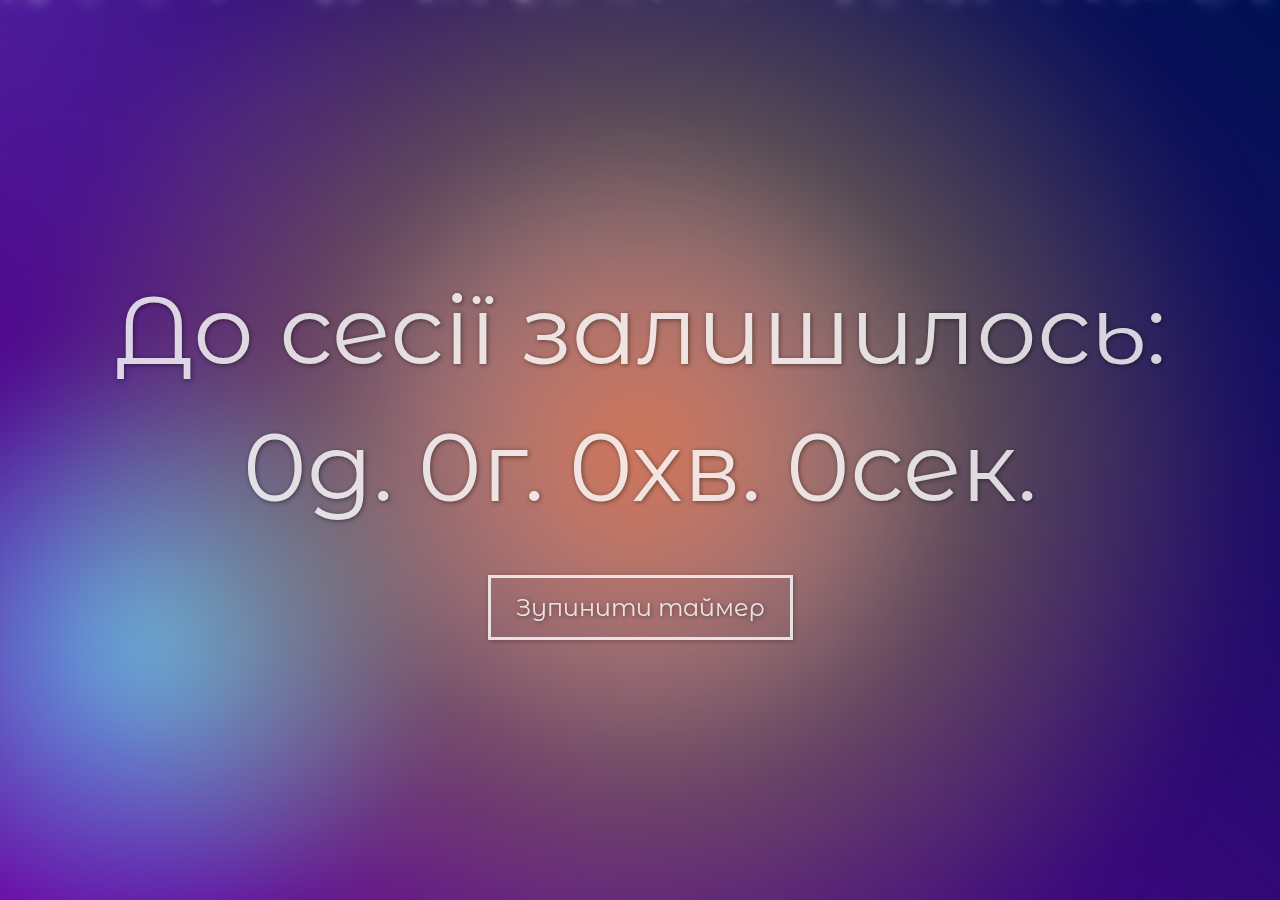
<file: index.html>
<!DOCTYPE html>
<html lang="en">
  <head>
    <meta charset="UTF-8" />
    <title>Waiting to the best day</title>
    <link rel="preconnect" href="https://fonts.googleapis.com">
    <link rel="preconnect" href="https://fonts.gstatic.com" crossorigin>
    <link href="https://fonts.googleapis.com/css2?family=Montserrat+Alternates:wght@600&display=swap" rel="stylesheet">
	<link rel="stylesheet" href="style.css">
	<link rel="icon" type="image/x-icon" href="favicon.ico">
  </head>
  <body>
	  <div class="text-container">
		  <p id="text-title">До сесії залишилось:</p>
	<p id="timer"></p>
	<button class="button" onclick="surprize()">Зупинити таймер</button>
  </div>
  
  
  <div id="snow" data-count="100" ></div>
  <div class="gradient-bg">
	  <div class="gradients-container">
		  <div class="g1"></div>
		  <div class="g2"></div>
		  <div class="g3"></div>
		  <div class="g4"></div>
		  <div class="g5"></div>
		  <div class="interactive"></div>
		</div>
	</div>
    <script src="main.js"></script>
	<script src="pure-snow.js" defer></script>
  </body>
</html>

<!--
01000010 01100001 01110011 01100101 00110110 00110100 00111010 00100000 01100001 01000111 01010110 00110100 01001111 01101001 01000001 00110010 01001111 01000100 01100011 00110000 01001110 01111010 01010001 00110011 01001101 01000100 01100011 01111010 01001101 00110010 01000101 01111001 01011010 01101010 01001010 01101101 01001110 01111010 01100011 00110011 01001110 01111010 01100011 00110011 01001101 01101101 01010101 00110011 01001111 01010100 01011010 01101101 01001110 01111010 01010101 00110011 01001110 01000100 01100011 00110001 01001110 01101010 01001001 00110010 01001110 01010100 01001010 01101100 01001110 01101010 01001101 00110010 01011010 01101010 01011010 01101011 01001101 01101101 01011001 00110011 01001110 01111010 01011001 01111000 01001110 01111010 01010001 00110010 01001101 01111010 01011001 00110100 01001101 00110010 01011001 00110011 01001110 01101010 01001110 01101011 01001110 01101010 01010001 00110001 01001101 01010100 01100011 00110011 01001101 01111010 01010001 00110011 01001110 01111010 01001101 00110101 01001110 01010100 01100011 00110010 01001110 01111010 01010101 00110100 01001110 01101010 01001101 00110001 01001101 01010001 00111101 00111101
-->
</file>
<file: style.css>
.titanic {
  float: none; 
  /* :) */
}

html, body {
  font-family: "Montserrat Alternates", sans-serif;
  margin: 0;
  padding: 0;
  overflow: hidden;
  overflow-x:hidden;
  width: 100vw;
  height: 100vh;
  position: relative
}

.button {
  display: inline-block;
  padding: 15px 25px;
  font-family: "Montserrat Alternates", sans-serif;
  font-size: 24px;
  cursor: pointer;
  text-align: center;
  text-decoration: none;
  outline: none;
  color: white;
  background-color: transparent;
  border: white solid;
  text-align: center;
  margin-top: 40px;
  box-shadow: 1px 1px 5px rgba(0, 0, 0, 0.337);
  text-shadow: 1px 1px 5px rgba(0, 0, 0, 0.564);
}

.button:hover {
  background-color: rgba(255, 255, 255, 0.2705882353);
}

.button:active {
  background-color: rgba(255, 255, 255, 0.662745098);
  transform: scale(97%, 97%);
}

p {
  margin: 10px;
}

.text-container {
  z-index: 100;
  width: 100vw;
  height: 100vh;
  display: flex;
  flex-direction: column;
  position: absolute;
  top: 0;
  left: 0;
  justify-content: center;
  align-items: center;
  text-align: center;
  font-size: 96px;
  color: white;
  opacity: 0.8;
  user-select: none;
  text-shadow: 1px 1px 5px rgba(0, 0, 0, 0.564);
}

:root {
  --color-bg1: rgb(108, 0, 162);
  --color-bg2: rgb(0, 17, 82);
  --color1: 18, 113, 255;
  --color2: 221, 74, 255;
  --color3: 100, 220, 255;
  --color4: 200, 50, 50;
  --color5: 180, 180, 50;
  --color-interactive: 140, 100, 255;
  --circle-size: 80%;
  --blending: hard-light;
}

@keyframes moveInCircle {
  0% {
    transform: rotate(0deg);
  }
  50% {
    transform: rotate(180deg);
  }
  100% {
    transform: rotate(360deg);
  }
}
@keyframes moveVertical {
  0% {
    transform: translateY(-50%);
  }
  50% {
    transform: translateY(50%);
  }
  100% {
    transform: translateY(-50%);
  }
}
@keyframes moveHorizontal {
  0% {
    transform: translateX(-50%) translateY(-10%);
  }
  50% {
    transform: translateX(50%) translateY(10%);
  }
  100% {
    transform: translateX(-50%) translateY(-10%);
  }
}
.gradient-bg {
  width: 100vw;
  height: 100vh;
  position: relative;
  overflow: hidden;
  background: linear-gradient(40deg, var(--color-bg1), var(--color-bg2));
  top: 0;
  left: 0;
}
.gradient-bg svg {
  display: none;
}
.gradient-bg .gradients-container {
  filter: url(#goo) blur(40px);
  width: 100%;
  height: 100%;
}
.gradient-bg .g1 {
  position: absolute;
  background: radial-gradient(circle at center, rgba(var(--color1), 0.8) 0, rgba(var(--color1), 0) 50%) no-repeat;
  mix-blend-mode: var(--blending);
  width: var(--circle-size);
  height: var(--circle-size);
  top: calc(50% - var(--circle-size) / 2);
  left: calc(50% - var(--circle-size) / 2);
  transform-origin: center center;
  animation: moveVertical 30s ease infinite;
  opacity: 1;
}
.gradient-bg .g2 {
  position: absolute;
  background: radial-gradient(circle at center, rgba(var(--color2), 0.8) 0, rgba(var(--color2), 0) 50%) no-repeat;
  mix-blend-mode: var(--blending);
  width: var(--circle-size);
  height: var(--circle-size);
  top: calc(50% - var(--circle-size) / 2);
  left: calc(50% - var(--circle-size) / 2);
  transform-origin: calc(50% - 400px);
  animation: moveInCircle 20s reverse infinite;
  opacity: 1;
}
.gradient-bg .g3 {
  position: absolute;
  background: radial-gradient(circle at center, rgba(var(--color3), 0.8) 0, rgba(var(--color3), 0) 50%) no-repeat;
  mix-blend-mode: var(--blending);
  width: var(--circle-size);
  height: var(--circle-size);
  top: calc(50% - var(--circle-size) / 2 + 200px);
  left: calc(50% - var(--circle-size) / 2 - 500px);
  transform-origin: calc(50% + 400px);
  animation: moveInCircle 40s linear infinite;
  opacity: 1;
}
.gradient-bg .g4 {
  position: absolute;
  background: radial-gradient(circle at center, rgba(var(--color4), 0.8) 0, rgba(var(--color4), 0) 50%) no-repeat;
  mix-blend-mode: var(--blending);
  width: var(--circle-size);
  height: var(--circle-size);
  top: calc(50% - var(--circle-size) / 2);
  left: calc(50% - var(--circle-size) / 2);
  transform-origin: calc(50% - 200px);
  animation: moveHorizontal 40s ease infinite;
  opacity: 0.7;
}
.gradient-bg .g5 {
  position: absolute;
  background: radial-gradient(circle at center, rgba(var(--color5), 0.8) 0, rgba(var(--color5), 0) 50%) no-repeat;
  mix-blend-mode: var(--blending);
  width: calc(var(--circle-size) * 2);
  height: calc(var(--circle-size) * 2);
  top: calc(50% - var(--circle-size));
  left: calc(50% - var(--circle-size));
  transform-origin: calc(50% - 800px) calc(50% + 200px);
  animation: moveInCircle 20s ease infinite;
  opacity: 1;
}
.gradient-bg .interactive {
  position: absolute;
  background: radial-gradient(circle at center, rgba(var(--color-interactive), 0.8) 0, rgba(var(--color-interactive), 0) 50%) no-repeat;
  mix-blend-mode: var(--blending);
  width: 100%;
  height: 100%;
  top: -50%;
  left: -50%;
  opacity: 0.3;
}

.snowflake {
  position: absolute;
  width: 10px;
  height: 10px;
  background: linear-gradient(white, white);
  /* Workaround for Chromium's selective color inversion */
  border-radius: 50%;
  filter: drop-shadow(0 0 10px white);
}

#snow {
  position: absolute;
  width: 100vw;
  height: 100vh;
  z-index: 2;
}
</file>
